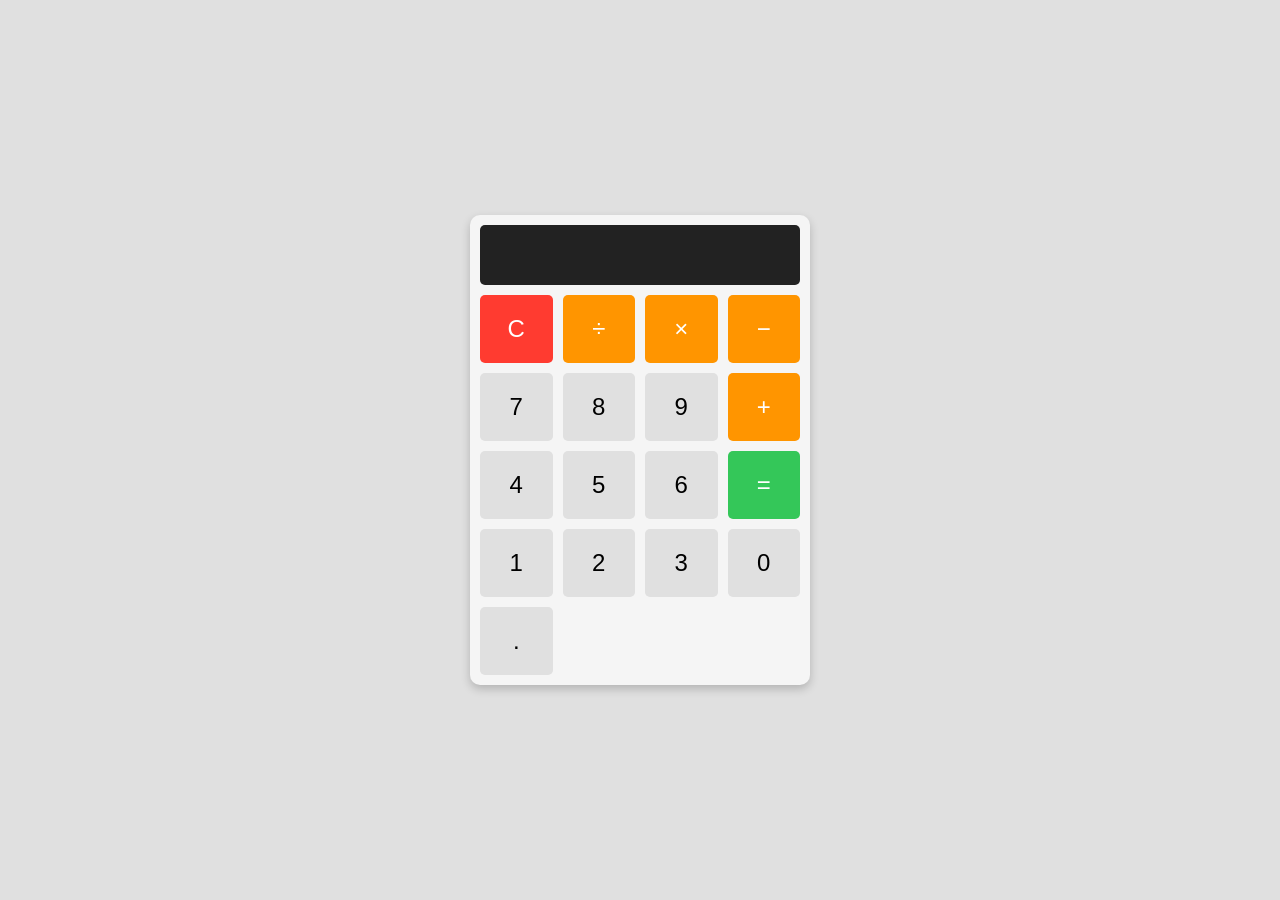
<file: generated_project/index.html>
<!DOCTYPE html>
<html lang="en">
<head>
    <meta charset="UTF-8">
    <meta name="viewport" content="width=device-width, initial-scale=1.0">
    <title>Simple Calculator</title>
    <link rel="stylesheet" href="style.css">
    <script src="script.js" defer></script>
</head>
<body>
    <div id="calculator">
        <!-- Display area -->
        <div id="display" class="display" aria-live="polite"></div>

        <!-- Buttons grid -->
        <div class="buttons">
            <!-- Row 1 -->
            <button class="button clear" id="clear" data-action="clear" aria-label="Clear">C</button>
            <button class="button operator" id="divide" data-value="/" aria-label="Divide">÷</button>
            <button class="button operator" id="multiply" data-value="*" aria-label="Multiply">×</button>
            <button class="button operator" id="subtract" data-value="-" aria-label="Subtract">−</button>

            <!-- Row 2 -->
            <button class="button" id="seven" data-value="7">7</button>
            <button class="button" id="eight" data-value="8">8</button>
            <button class="button" id="nine" data-value="9">9</button>
            <button class="button operator" id="add" data-value="+" aria-label="Add">+</button>

            <!-- Row 3 -->
            <button class="button" id="four" data-value="4">4</button>
            <button class="button" id="five" data-value="5">5</button>
            <button class="button" id="six" data-value="6">6</button>
            <button class="button equals" id="equals" data-action="equals" aria-label="Equals">=</button>

            <!-- Row 4 -->
            <button class="button" id="one" data-value="1">1</button>
            <button class="button" id="two" data-value="2">2</button>
            <button class="button" id="three" data-value="3">3</button>
            <button class="button" id="zero" data-value="0">0</button>

            <!-- Row 5 (optional decimal) -->
            <button class="button" id="decimal" data-value=".">.</button>
        </div>
    </div>
</body>
</html>
</file>
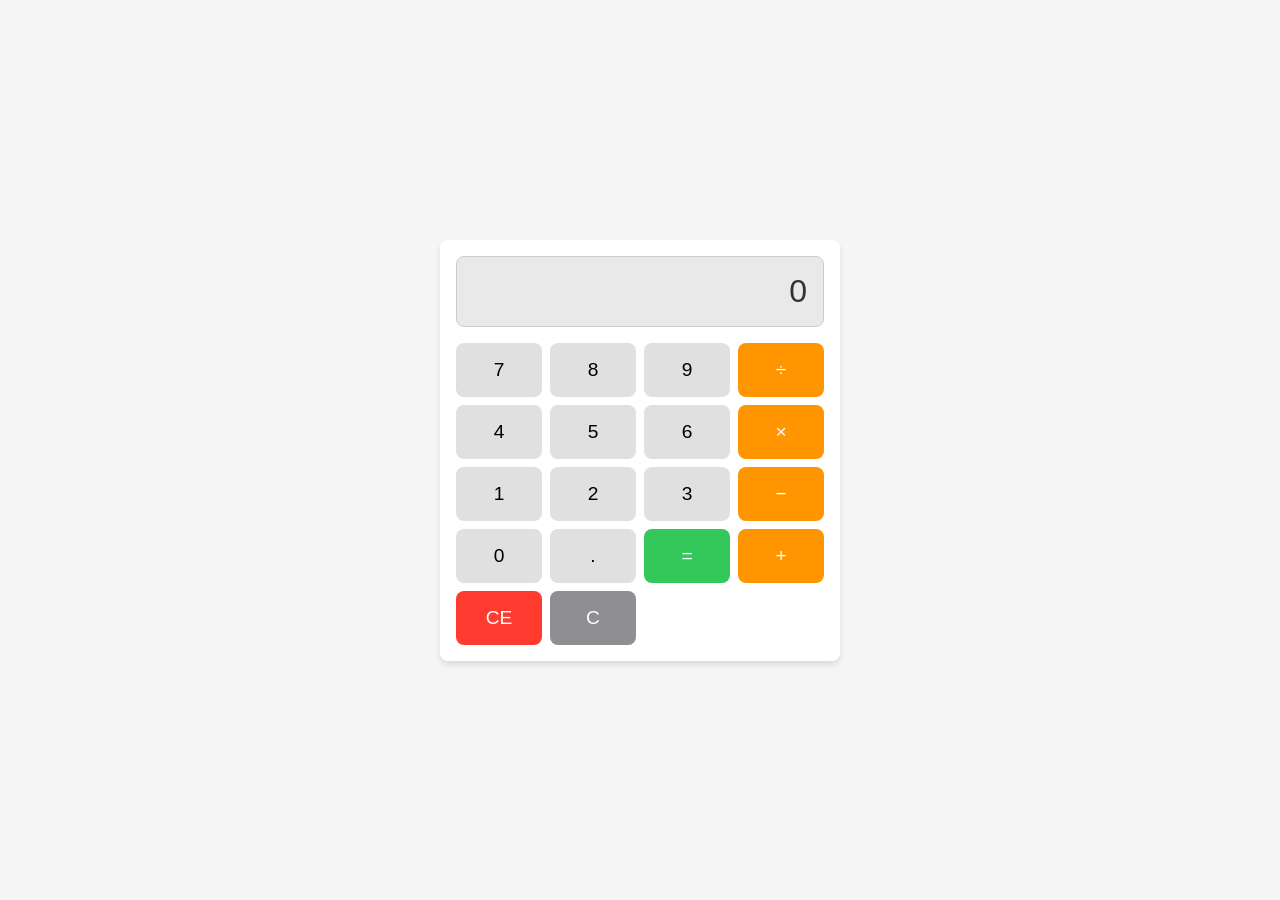
<file: generated_project_120b/index.html>
<!DOCTYPE html>
<html lang="en">
<head>
  <meta charset="UTF-8">
  <meta name="viewport" content="width=device-width, initial-scale=1.0">
  <title>SimpleCalculator</title>
  <link rel="stylesheet" href="styles.css">
</head>
<body>
  <div id="calculator" class="calculator">
    <input type="text" id="display" class="display" readonly aria-label="Calculator display">
    <div class="buttons grid">
      <!-- Digits -->
      <button type="button" class="btn" data-action="digit" data-value="7" aria-label="Digit 7">7</button>
      <button type="button" class="btn" data-action="digit" data-value="8" aria-label="Digit 8">8</button>
      <button type="button" class="btn" data-action="digit" data-value="9" aria-label="Digit 9">9</button>
      <button type="button" class="btn" data-action="operator" data-value="/" aria-label="Operator divide">÷</button>

      <button type="button" class="btn" data-action="digit" data-value="4" aria-label="Digit 4">4</button>
      <button type="button" class="btn" data-action="digit" data-value="5" aria-label="Digit 5">5</button>
      <button type="button" class="btn" data-action="digit" data-value="6" aria-label="Digit 6">6</button>
      <button type="button" class="btn" data-action="operator" data-value="*" aria-label="Operator multiply">×</button>

      <button type="button" class="btn" data-action="digit" data-value="1" aria-label="Digit 1">1</button>
      <button type="button" class="btn" data-action="digit" data-value="2" aria-label="Digit 2">2</button>
      <button type="button" class="btn" data-action="digit" data-value="3" aria-label="Digit 3">3</button>
      <button type="button" class="btn" data-action="operator" data-value="-" aria-label="Operator minus">−</button>

      <button type="button" class="btn" data-action="digit" data-value="0" aria-label="Digit 0">0</button>
      <button type="button" class="btn" data-action="digit" data-value="." aria-label="Decimal point">.</button>
      <button type="button" class="btn" data-action="equals" aria-label="Equals">=</button>
      <button type="button" class="btn" data-action="operator" data-value="+" aria-label="Operator plus">+</button>

      <!-- Clear and Reset -->
      <button type="button" class="btn" data-action="clear" aria-label="Clear entry">CE</button>
      <button type="button" class="btn" data-action="reset" aria-label="Reset calculator">C</button>
    </div>
  </div>
  <script src="script.js" defer></script>
</body>
</html>
</file>
<file: generated_project/style.css>
/* Base styles */
body {
    font-family: Arial, Helvetica, sans-serif;
    background-color: #e0e0e0;
    display: flex;
    justify-content: center;
    align-items: center;
    height: 100vh;
    margin: 0;
}

/* Calculator container */
#calculator {
    width: 320px;
    background: #f5f5f5;
    border-radius: 10px;
    box-shadow: 0 4px 10px rgba(0, 0, 0, 0.2);
    padding: 10px;
    display: grid;
    grid-template-rows: auto 1fr;
    gap: 10px;
}

/* Display */
#display {
    height: 60px;
    background: #222;
    color: #fff;
    font-size: 2rem;
    text-align: right;
    padding: 10px;
    border-radius: 5px;
    overflow: hidden;
    box-sizing: border-box;
}

/* Buttons grid */
.buttons {
    display: grid;
    grid-template-columns: repeat(4, 1fr);
    gap: 10px;
}

/* Individual button */
.button {
    padding: 20px;
    font-size: 1.5rem;
    border: none;
    border-radius: 5px;
    background: #e0e0e0;
    cursor: pointer;
    transition: background 0.2s;
    box-sizing: border-box;
}

.button:hover,
.button:focus {
    background: #d0d0d0;
    outline: none;
}

/* Modifier classes */
.operator {
    background: #ff9500;
    color: #fff;
}

.operator:hover,
.operator:focus {
    background: #e68a00;
}

.equals {
    background: #34c759;
    color: #fff;
}

.equals:hover,
.equals:focus {
    background: #2fa84f;
}

.clear {
    background: #ff3b30;
    color: #fff;
}

.clear:hover,
.clear:focus {
    background: #e63228;
}

/* Responsive */
@media (max-width: 400px) {
    #calculator {
        width: 90%;
    }
    .button {
        font-size: 1.2rem;
    }
}
</file>
<file: generated_project_120b/styles.css>
/* styles.css - Calculator UI styling */

:root {
  /* Color palette */
  --bg-color: #f5f5f5;
  --calculator-bg: #ffffff;
  --display-bg: #e9e9e9;
  --display-text: #333333;
  --btn-bg: #e0e0e0;
  --btn-bg-operator: #ff9500;
  --btn-bg-equals: #34c759;
  --btn-bg-clear: #ff3b30;
  --btn-bg-reset: #8e8e93;
  --btn-hover: #d5d5d5;
  --btn-hover-operator: #e68900;
  --btn-hover-equals: #2fb04e;
  --btn-hover-clear: #e03228;
  --btn-hover-reset: #7a7a7a;

  /* Typography */
  --font-family: "Helvetica Neue", Helvetica, Arial, sans-serif;
  --font-size-base: 1rem;
  --font-size-display: 2rem;
  --font-size-btn: 1.2rem;

  /* Spacing */
  --spacing-base: 0.5rem;
  --spacing-lg: 1rem;
  --border-radius: 0.5rem;
  --box-shadow: 0 4px 6px rgba(0, 0, 0, 0.1);
}

/* Global reset */
* {
  box-sizing: border-box;
  margin: 0;
  padding: 0;
}

body {
  font-family: var(--font-family);
  background-color: var(--bg-color);
  display: flex;
  justify-content: center;
  align-items: center;
  min-height: 100vh;
}

.calculator {
  max-width: 400px;
  width: 100%;
  margin: auto;
  padding: var(--spacing-lg);
  background: var(--calculator-bg);
  border-radius: var(--border-radius);
  box-shadow: var(--box-shadow);
}

.display {
  width: 100%;
  font-size: var(--font-size-display);
  text-align: right;
  padding: var(--spacing-lg);
  border: 1px solid #ccc;
  border-radius: var(--border-radius);
  background: var(--display-bg);
  color: var(--display-text);
  margin-bottom: var(--spacing-lg);
}

.display[readonly] {
  /* Remove default input styling for readonly fields */
  background: var(--display-bg);
  -webkit-appearance: none;
  -moz-appearance: none;
  appearance: none;
}

.buttons.grid {
  display: grid;
  grid-template-columns: repeat(4, 1fr);
  gap: var(--spacing-base);
}

.btn {
  font-size: var(--font-size-btn);
  padding: var(--spacing-lg);
  border: none;
  border-radius: var(--border-radius);
  background: var(--btn-bg);
  color: #000;
  cursor: pointer;
  transition: background 0.2s ease, transform 0.1s ease;
}

.btn:hover,
.btn:focus {
  background: var(--btn-hover);
  outline: none;
  transform: translateY(-1px);
}

/* Operator button */
.btn[data-action="operator"] {
  background: var(--btn-bg-operator);
  color: #fff;
}

.btn[data-action="operator"]:hover,
.btn[data-action="operator"]:focus {
  background: var(--btn-hover-operator);
}

/* Equals button */
.btn[data-action="equals"] {
  background: var(--btn-bg-equals);
  color: #fff;
}

.btn[data-action="equals"]:hover,
.btn[data-action="equals"]:focus {
  background: var(--btn-hover-equals);
}

/* Clear button */
.btn[data-action="clear"] {
  background: var(--btn-bg-clear);
  color: #fff;
}

.btn[data-action="clear"]:hover,
.btn[data-action="clear"]:focus {
  background: var(--btn-hover-clear);
}

/* Reset button */
.btn[data-action="reset"] {
  background: var(--btn-bg-reset);
  color: #fff;
}

.btn[data-action="reset"]:hover,
.btn[data-action="reset"]:focus {
  background: var(--btn-hover-reset);
}

/* Responsive adjustments */
@media (max-width: 480px) {
  .calculator {
    padding: var(--spacing-base);
  }

  .display {
    font-size: 1.5rem;
    padding: var(--spacing-base);
  }

  .btn {
    font-size: 1rem;
    padding: var(--spacing-base);
  }
}
</file>
